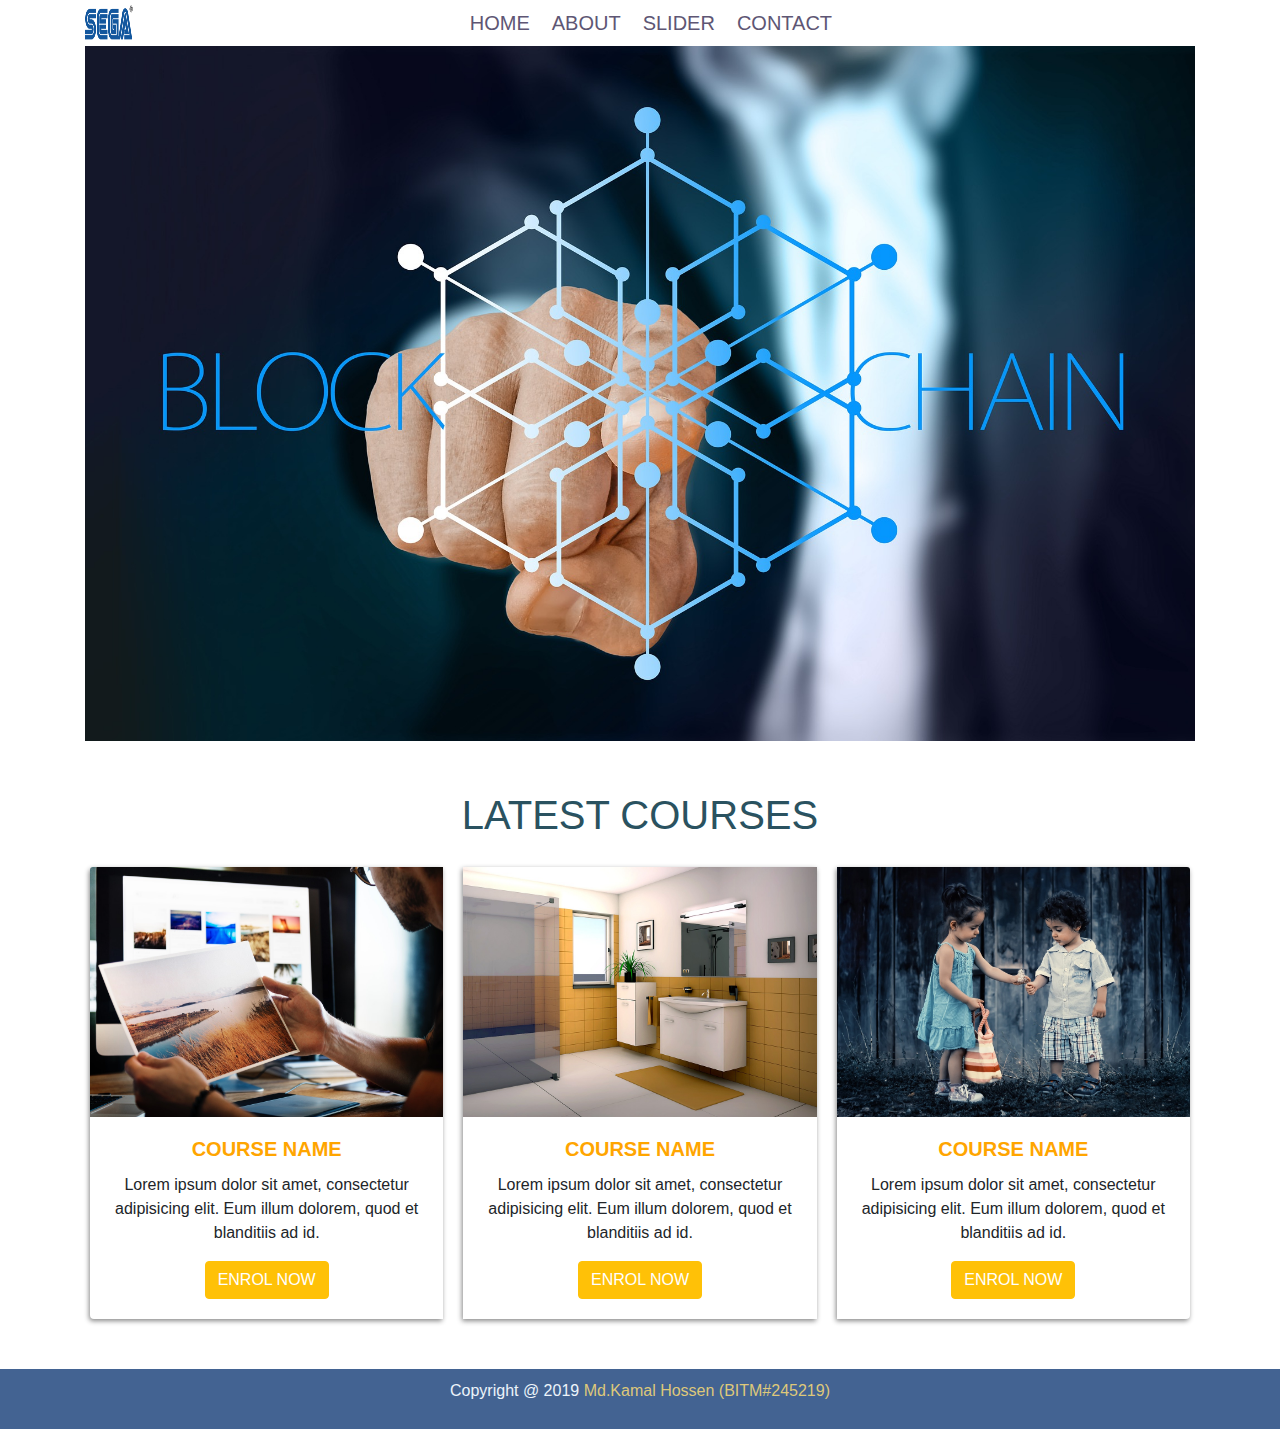
<file: index.html>
<!DOCTYPE html>
<html lang="en">
<head>
    <meta charset="UTF-8">
    <title>Assessment By Kamal</title>
    <link rel="stylesheet" href="css/bootstrap.min.css">
    <link rel="stylesheet" href="https://use.fontawesome.com/releases/v5.8.2/css/all.css" integrity="sha384-oS3vJWv+0UjzBfQzYUhtDYW+Pj2yciDJxpsK1OYPAYjqT085Qq/1cq5FLXAZQ7Ay" crossorigin="anonymous">
    <link rel="icon" type="image/png" sizes="32x32" href="favicon.png">

    <link rel="stylesheet" href="css/style.css">
    
</head>
<body>
    
<header>
    <nav class="navbar navbar-expand-lg navbar-light">
        <div class="container">
            <div class="row">
                 <div class="col-sm-2">
                     <a class="navbar-brand" href="index.html">
                         <span class="logo">
                             <img src="img/logo.png" alt="logo">
                         </span>
                     </a>
                 </div>

                 <div class="col-sm-4 offset-sm-6">
                  <button class="navbar-toggler" type="button" data-toggle="collapse" data-target="#navbarSupportedContent" aria-controls="navbarSupportedContent" aria-expanded="false" aria-label="Toggle navigation">
                    <span class="navbar-toggler-icon"></span>
                  </button>

                  <div class="collapse navbar-collapse" id="navbarSupportedContent">
                    <ul class="navbar-nav mr-auto">
                      <li class="nav-item active">
                        <a class="nav-link" href="index.html">Home <span class="sr-only">(current)</span></a>
                      </li>
                      <li class="nav-item">
                        <a class="nav-link" href="about.html" target="_blank">about</a>
                      </li>
                      <li class="nav-item">
                        <a class="nav-link" href="slider.html" target="_blank">slider</a>
                      </li>
                      <li class="nav-item">
                        <a class="nav-link" href="contact.html" target="_blank">contact</a>
                      </li>
                    </ul>
                  </div>
                </div>
            </div>
        </div>
    </nav>
    <!-----------------------
    End of Navbar-area
    ------------------------>
    
    <div class="container">
        <div class="row">
            <div class="col-sm-12">
                <div id="banner">
                    <img src="img/bg.jpg" alt="bg-img">
                </div>
            </div>
        </div>
    </div>
    <!-----------------------
    End of banner-area
    ------------------------>
</header>
    <!-----------------------
    End of header-area
    ------------------------>
    
    <div id="latest-course">
        <div class="container">
            <div class="row">
                <div class="col-sm-12">
                    <div class="title text-center"><h1>latest courses</h1></div>
                </div>
            </div>
            <div class="row">
                <div class="card-group text-center">
                  <div class="card">
                    <img src="img/about1.jpg" class="card-img-top" alt="about1">
                    <div class="card-body">
                      <h5 class="card-title">course name</h5>
                      <p class="card-text">Lorem ipsum dolor sit amet, consectetur adipisicing elit. Eum illum dolorem, quod et blanditiis ad id.</p>
                      <p class="card-text"><small class="text-muted"><button type="button" class="btn btn-warning">ENROL NOW</button></small></p>
                    </div>
                  </div>
                  <div class="card">
                    <img src="img/about2.jpg" class="card-img-top" alt="about2">
                    <div class="card-body">
                      <h5 class="card-title">course name</h5>
                      <p class="card-text">Lorem ipsum dolor sit amet, consectetur adipisicing elit. Eum illum dolorem, quod et blanditiis ad id.</p>
                      <p class="card-text"><small class="text-muted"><button type="button" class="btn btn-warning">ENROL NOW</button></small></p>
                    </div>
                  </div>
                  <div class="card">
                    <img src="img/about3.jpg" class="card-img-top" alt="about3">
                    <div class="card-body">
                      <h5 class="card-title">course name</h5>
                      <p class="card-text">Lorem ipsum dolor sit amet, consectetur adipisicing elit. Eum illum dolorem, quod et blanditiis ad id.</p>
                      <p class="card-text"><small class="text-muted"><button type="button" class="btn btn-warning">ENROL NOW</button></small></p>
                    </div>
                  </div>
                </div>
            </div>
        </div>
    </div>
    <!-----------------------
    End of latest-course-area
    ------------------------>
    
    <footer>
        <p>Copyright @ 2019 <span class="copyright">Md.Kamal Hossen (BITM#245219)</span></p>
    </footer>
    <!-----------------------
    End of footer area
    ------------------------>
    
    <script src="js/jquery.js"></script>
    <script src="js/bootstrap.min.js"></script>
    <script src="https://cdnjs.cloudflare.com/ajax/libs/popper.js/1.14.7/umd/popper.min.js" integrity="sha384-UO2eT0CpHqdSJQ6hJty5KVphtPhzWj9WO1clHTMGa3JDZwrnQq4sF86dIHNDz0W1" crossorigin="anonymous"></script>
    <script src="js/main.js"></script>
</body>
</html>
</file>
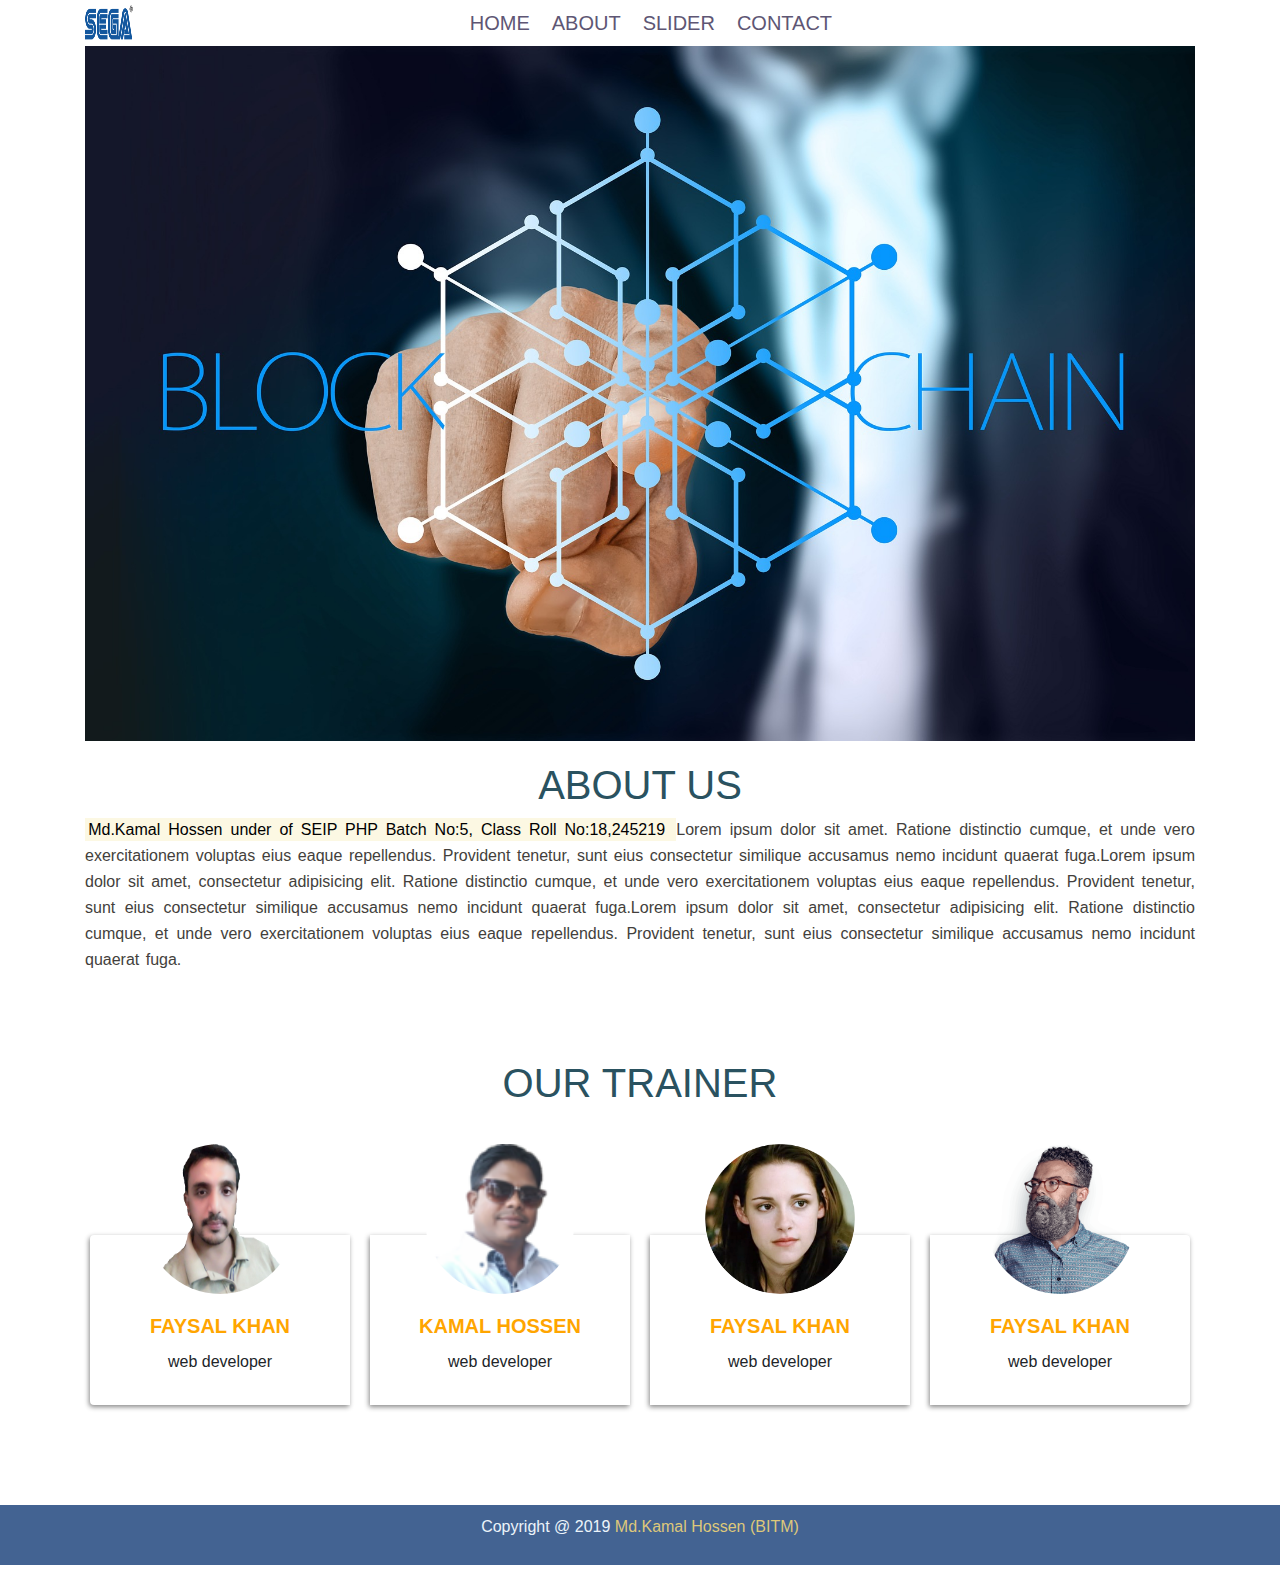
<file: about.html>
<!DOCTYPE html>
<html lang="en">
<head>
    <meta charset="UTF-8">
    <title>Assessment By Kamal</title>
    <link rel="stylesheet" href="css/bootstrap.min.css">
    <link rel="stylesheet" href="https://use.fontawesome.com/releases/v5.8.2/css/all.css" integrity="sha384-oS3vJWv+0UjzBfQzYUhtDYW+Pj2yciDJxpsK1OYPAYjqT085Qq/1cq5FLXAZQ7Ay" crossorigin="anonymous">
     <link rel="icon" type="image/png" sizes="32x32" href="favicon.png">
    <link rel="stylesheet" href="css/style.css">
</head>
<body>
    
<header>
    <nav class="navbar navbar-expand-lg navbar-light">
        <div class="container">
            <div class="row">
                 <div class="col-sm-2">
                     <a class="navbar-brand" href="index.html">
                         <span class="logo">
                             <img src="img/logo.png" alt="logo">
                         </span>
                     </a>
                 </div>

                 <div class="col-sm-4 offset-sm-6">
                  <button class="navbar-toggler" type="button" data-toggle="collapse" data-target="#navbarSupportedContent" aria-controls="navbarSupportedContent" aria-expanded="false" aria-label="Toggle navigation">
                    <span class="navbar-toggler-icon"></span>
                  </button>

                  <div class="collapse navbar-collapse" id="navbarSupportedContent">
                    <ul class="navbar-nav mr-auto">
                      <li class="nav-item active">
                        <a class="nav-link" href="index.html">Home <span class="sr-only">(current)</span></a>
                      </li>
                      <li class="nav-item">
                        <a class="nav-link" href="about.html">about</a>
                      </li>
                      <li class="nav-item">
                        <a class="nav-link" href="slider.html">slider</a>
                      </li>
                      <li class="nav-item">
                        <a class="nav-link" href="contact.html">contact</a>
                      </li>
                    </ul>
                  </div>
                </div>
            </div>
        </div>
    </nav>
    <!-----------------------
    End of Navbar-area
    ------------------------>
    
    <div class="container">
        <div class="row">
            <div class="col-sm-12">
                <div id="banner">
                    <img src="img/bg.jpg" alt="bg-img">
                </div>
            </div>
        </div>
    </div>
    <!-----------------------
    End of banner-area
    ------------------------>
</header>
    <!-----------------------
    End of header-area
    ------------------------>
    <div id="about">
        <div class="container">
            <div class="row">
                <div class="col-md-12">
                    <div class="about-section">
                        <h1>about us</h1>
                        <p style="text-align: justify;color: #433F3C;line-height: 26px;word-spacing: 2px;"><mark>Md.Kamal Hossen under of SEIP PHP Batch No:5, Class Roll No:18,245219 </mark>Lorem ipsum dolor sit amet. Ratione distinctio cumque, et unde vero exercitationem voluptas eius eaque repellendus. Provident tenetur, sunt eius consectetur similique accusamus nemo incidunt quaerat fuga.Lorem ipsum dolor sit amet, consectetur adipisicing elit. Ratione distinctio cumque, et unde vero exercitationem voluptas eius eaque repellendus. Provident tenetur, sunt eius consectetur similique accusamus nemo incidunt quaerat fuga.Lorem ipsum dolor sit amet, consectetur adipisicing elit. Ratione distinctio cumque, et unde vero exercitationem voluptas eius eaque repellendus. Provident tenetur, sunt eius consectetur similique accusamus nemo incidunt quaerat fuga.</p>
                    </div>
                </div>
            </div>
        </div>
    </div>
    <div id="latest-course">
        <div class="container">
            <div class="row">
                <div class="col-sm-12">
                    <div class="title text-center"><h1>our trainer</h1></div>
                </div>
            </div>
            <div class="row">
                <div class="card-group programmer text-center">
                  <div class="card">
                    <img src="img/about/1.png" class="card-img-top" alt="about1">
                    <div class="card-body">
                      <h5 class="card-title">faysal khan</h5>
                      <p class="card-text">web developer</p>
                    </div>
                  </div>
                  <div class="card">
                    <img src="img/about/2.png" class="card-img-top" alt="about1">
                    <div class="card-body">
                      <h5 class="card-title">kamal hossen</h5>
                      <p class="card-text">web developer</p>
                    </div>
                  </div>
                  <div class="card">
                    <img src="img/about/client.jpg" class="card-img-top" alt="about2">
                    <div class="card-body">
                      <h5 class="card-title">faysal khan</h5>
                      <p class="card-text">web developer</p>
                    </div>
                  </div>
                  <div class="card">
                    <img src="img/about/client1.png" class="card-img-top" alt="about3">
                    <div class="card-body">
                      <h5 class="card-title">faysal khan</h5>
                      <p class="card-text">web developer</p>
                    </div>
                  </div>
                </div>
            </div>
        </div>
    </div>
    <!-----------------------
    End of latest-course-area
    ------------------------>
    
    <footer>
        <p>Copyright @ 2019 <span class="copyright">Md.Kamal Hossen (BITM)</span></p>
    </footer>
    <!-----------------------
    End of footer area
    ------------------------>
    
    <script src="js/jquery.js"></script>
    <script src="js/bootstrap.min.js"></script>
    <script src="https://cdnjs.cloudflare.com/ajax/libs/popper.js/1.14.7/umd/popper.min.js" integrity="sha384-UO2eT0CpHqdSJQ6hJty5KVphtPhzWj9WO1clHTMGa3JDZwrnQq4sF86dIHNDz0W1" crossorigin="anonymous"></script>
    <script src="js/main.js"></script>
</body>
</html>
</file>
<file: css/style.css>
h1{
    text-transform: uppercase;
    text-align: center;
    color: #2A5260;
}
header{
    margin-top: -8px;
}

/********************
Styling of navbar area
*********************/
.logo img{
    width: 100%;
    height: 35px;
}
.collapse ul.navbar-nav li a{
    font-size: 20px;
    text-transform: uppercase;
    display: block;
    color: #5E5674!important;
}
.collapse ul li a:hover{
    background: #FFA500;
    color: #ffffff!important;
}

li.nav-item {
    margin-right: 6px;
}

/*********************
Styling of banner area
**********************/
#banner img{
    width: 100%;
    height: auto;
    margin-top: -8px;
}

/***********************
Start of latest course area
**********************/
#latest-course{
    padding: 50px 0;
}
#latest-course h5{
    color: #FFA500;
    text-transform: uppercase;
    font-weight:bolder;
}
.card {
    margin: 20px;
    border: none;
    box-shadow: -1px 2px 5px #888888;
}
.card img {
    height: 250px;
}
button.btn.btn-warning {
    color: #fff;
}

/*******************
Start of footer area
********************/
footer{
    background: #436392;
    text-align: center;
    color: #ECF4FA;
    padding: 10px 0;
}
.copyright{
    color: #DEC87A;
}


/*******************************************************
****************************************************
Add of about page styling
****************************************************
********************************************************/
#about{
    padding: 20px 0;
}
.programmer img {
    height: 150px;
    width: 150px;
    margin: auto;
    border-radius: 50%;
    margin-top: -35%;
}
.programmer {
    padding: 100px 0 50px 0;
}
.programmer .card {
    width: 260px;
    height: 170px;
}


/*******************************************************
****************************************************
Add of slider page styling
****************************************************
********************************************************/
#content{
    padding: 50px 0;
}
div#next {
    position: absolute;
    right: 50px;
    top: 45%;
    font-size: 50px;
    color: #fff;
    z-index: 10;
    cursor: pointer;
}
div#prev {
    position: absolute;
    left: 50px;
    top: 45%;
    font-size: 50px;
    color: #fff;
    z-index: 10;
    cursor: pointer;
}

/*****************************
End of Slider area
*****************************/

/*******************************************************
****************************************************
Add of contact page styling
****************************************************
********************************************************/

form {
     box-shadow: -1px 2px 5px #888888;
    padding: 20px;
    margin: 50px;
}
form button.btn.btn-primary {
    background: #FFA500;
    border: 1px solid #FFA500;
    color: #fff;
    margin-top: 15px;
}
</file>
